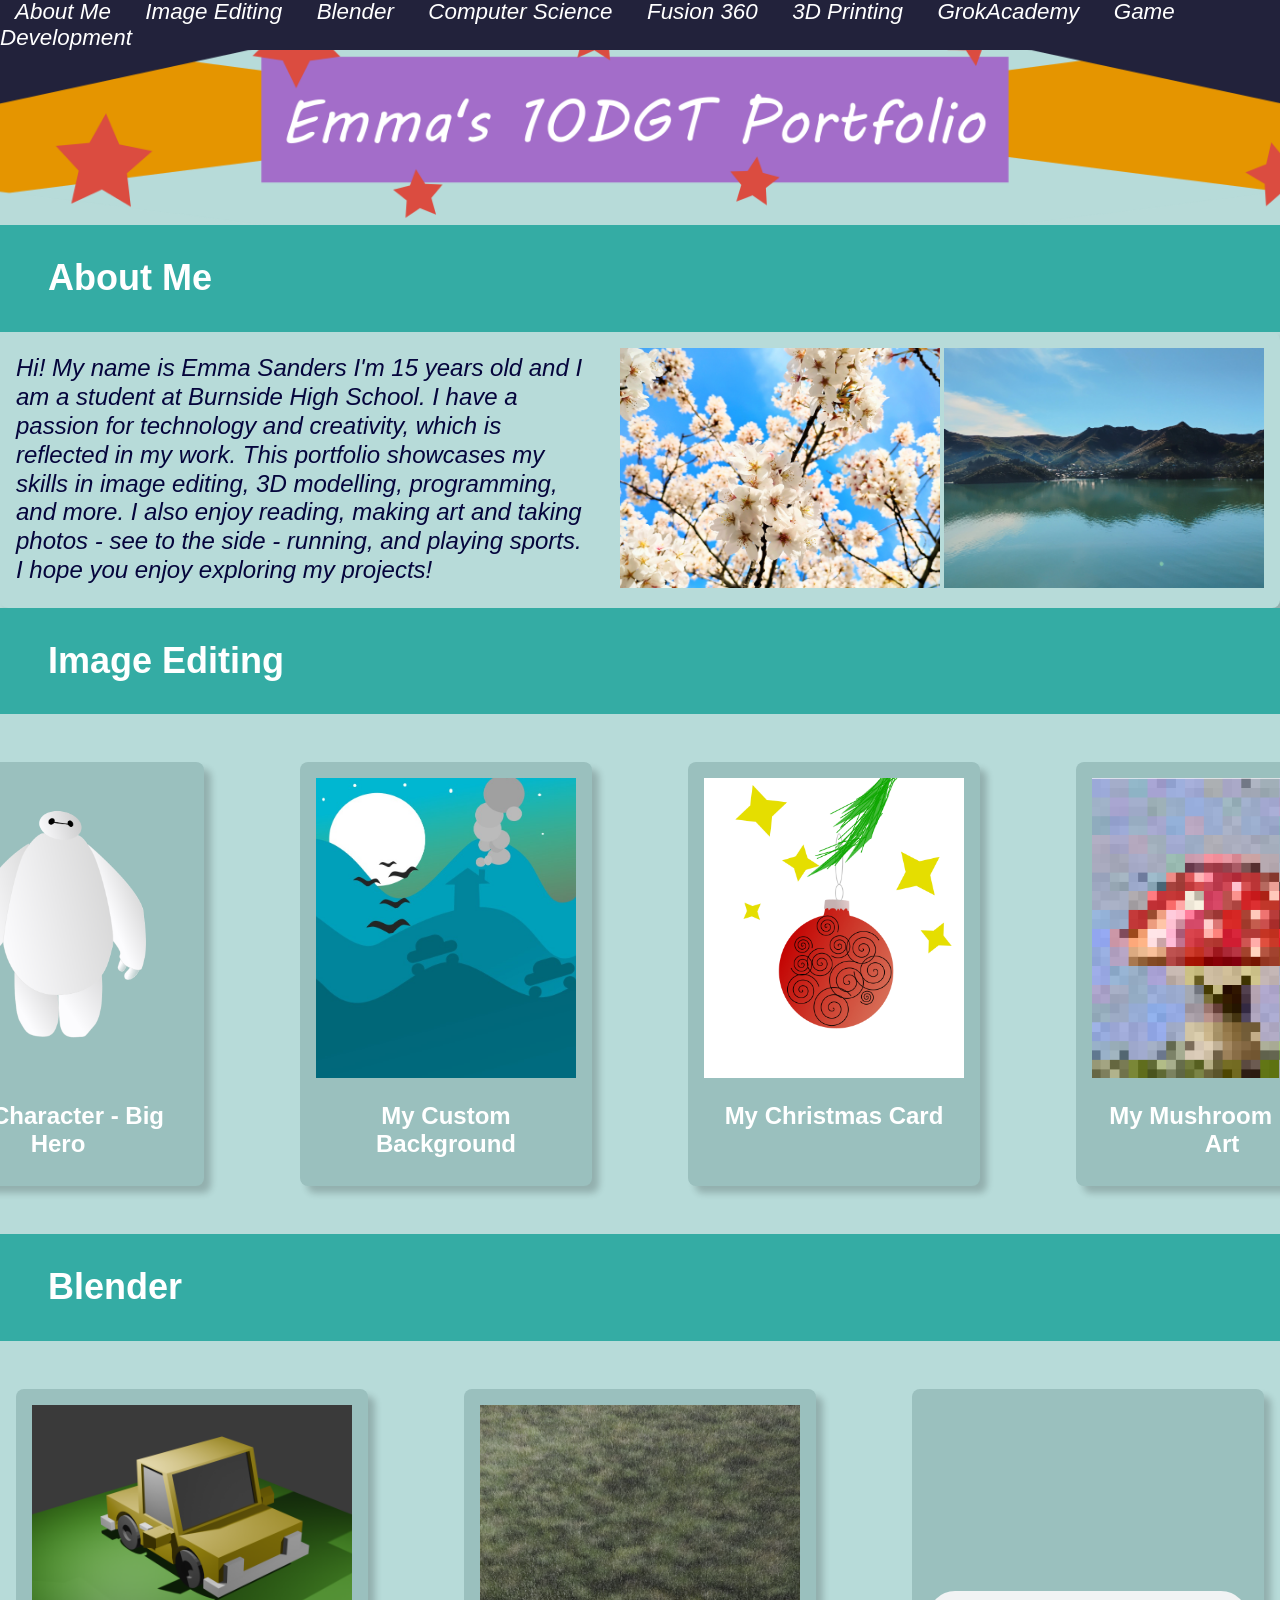
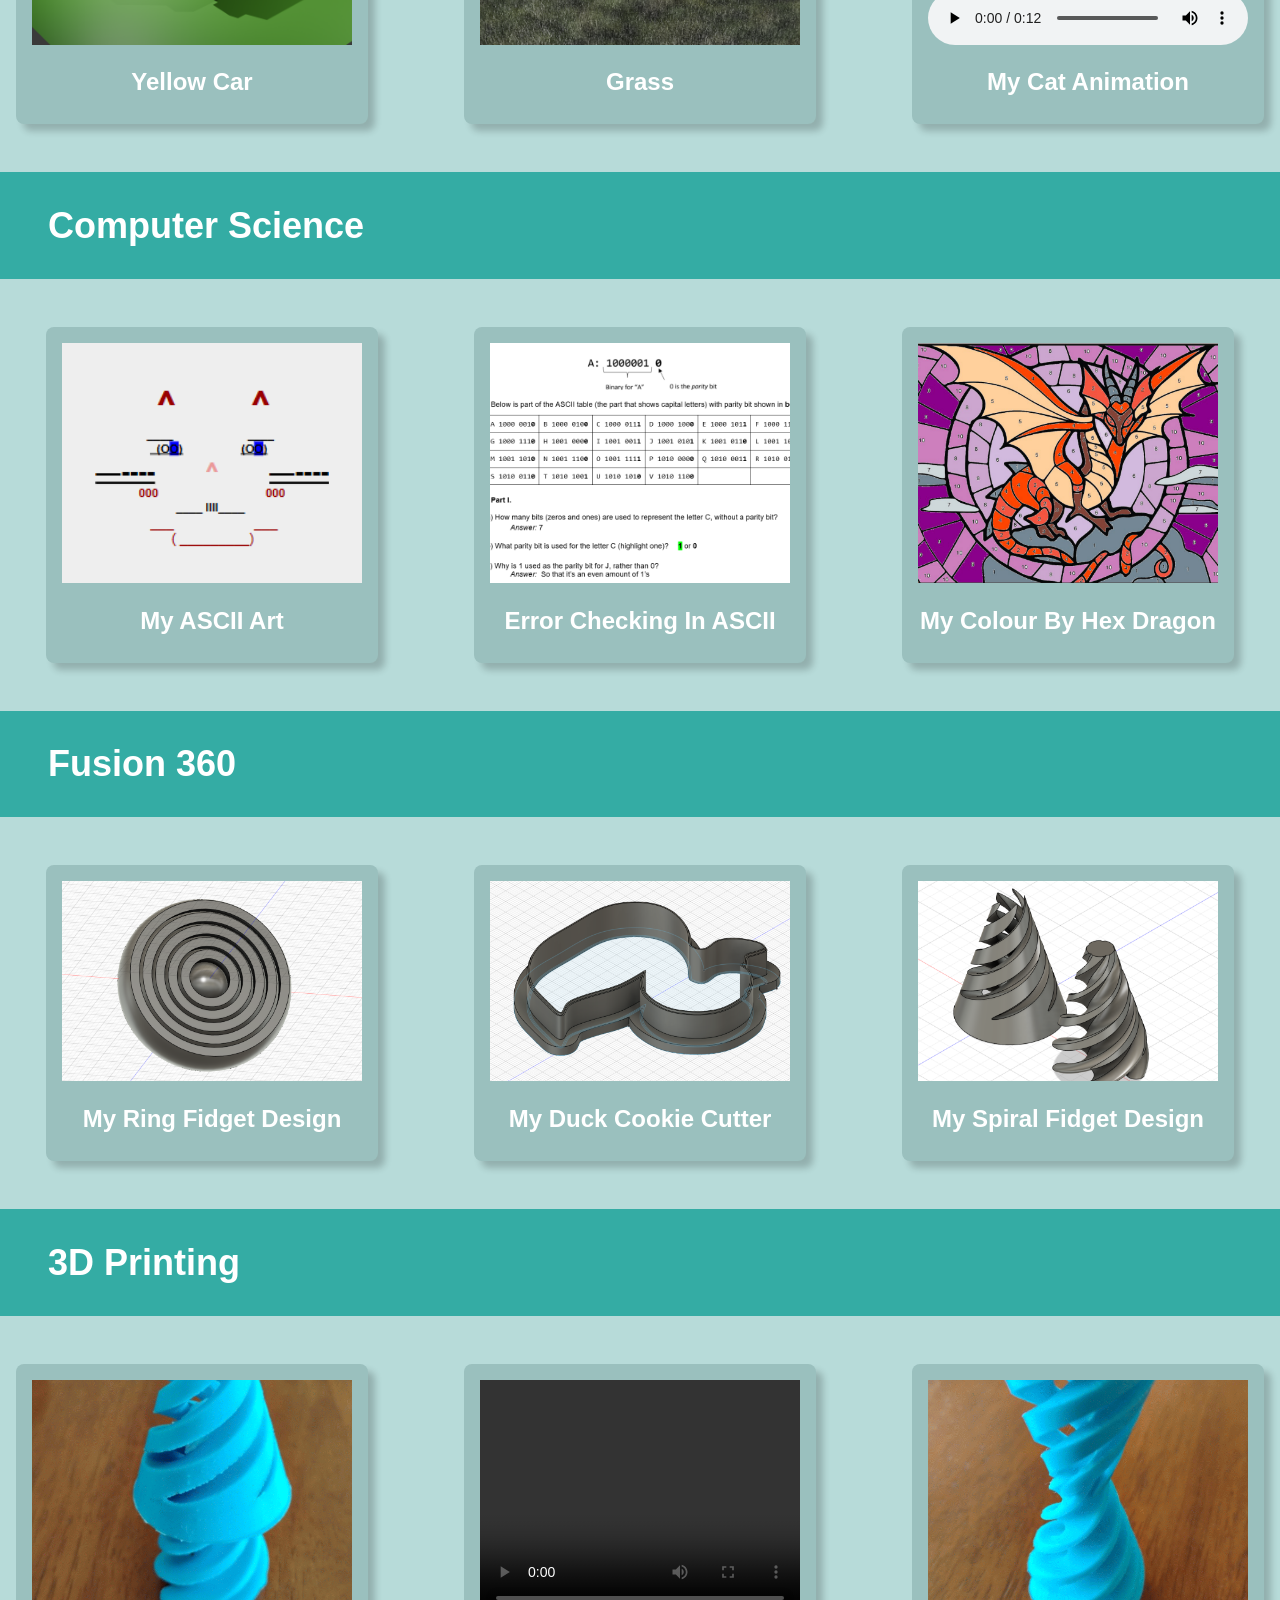
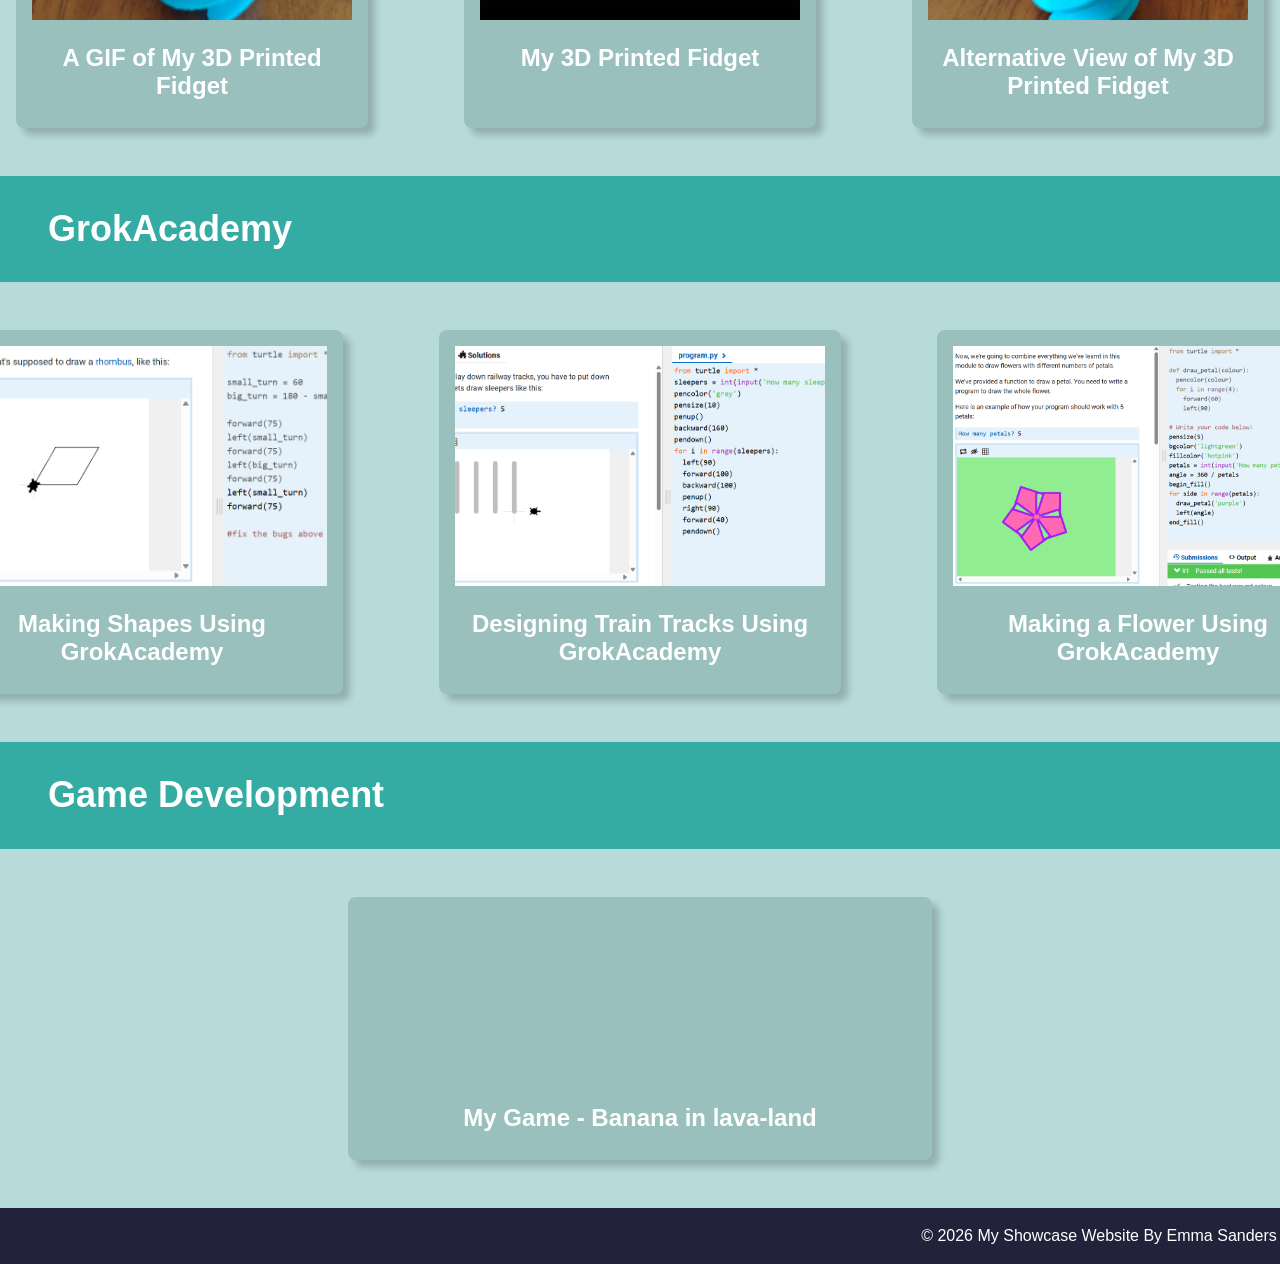
<file: index.html>
<!DOCTYPE html>
<html lang="en">

<head>
    <meta charset="UTF-8">
    <meta name="viewport" content="width=device-width, initial-scale=1.0">
    <link rel="stylesheet" href="style.css">
    <title>Emma's Portfolio</title>
</head>
<!-- This is the main body of the website- ALL your content goes AFTER the <body> tag and before the </body> tag -->
<body>
<!-- Fixed Heading-->
 <nav class="top-menu">
  <div class="menu-wrapper"> <!-- Used only if needed for CSS styling/alignment -->
    <a href="#about-me">About Me</a>
    <a href="#image-editing">Image Editing</a>
    <a href="#blender">Blender</a>
    <a href="#computer-science">Computer Science</a>
    <a href="#fusion360">Fusion 360</a>
    <a href="#3d-printing">3D Printing</a>
    <a href="#grokacademy">GrokAcademy</a>
    <a href="#game-development">Game Development</a>
  </div>
</nav>
    <!-- The Hero Section -------------------------------------------------------------------------------------- -->
    <section class="hero">
    </section>

<! -- The About Me Section -------------------------------------------------------------------------------------- -->
    <section class="about-me" id="about-me">
        <div class="topic-title">
            <h1>About Me</h1> </div>
                <div class="problem-images">
                    <p>Hi! My name is Emma Sanders I'm 15 years old and I am a student at Burnside High School. I have a passion for technology and creativity, which is reflected in my work. This portfolio showcases my skills in image editing, 3D modelling, programming, and more. I also enjoy reading, making art and taking photos - see to the side - running, and playing sports. I hope you enjoy exploring my projects!</p>
                        <div class="image-group">
                            <img src="images/Cherry Blossom Photo.jpg" alt="Pretty Cherry Blossoms" style="width: 320px; height: 240px; object-fit: cover;">
                            <img src="images/Pretty Photo From Quail Island.jpg" alt="View from Quail Island" style="width: 320px; height: 240px; object-fit: cover;">  
                        </div>
                </div>
            </section> 

<!-- Topic one ------------------------------------------------------------------------------------------------- -->
    <!-- The First Topic Section -->
    <section class="topic" id="image-editing">
        <!-- the topic title a big bar with text in it -->
        <div class="topic-title">
            <h1>Image Editing</h1>
        </div>

        <!-- now a three column grid of images -->
        <div class="topic-content">
            <!-- one "card" which includes an image with a text below it -->
            <div class="topic-card">
                <img src="images/Bighero6finished.png" alt="The robot from Big Hero 6!" style="width: 260px; height: 300px; object-fit: cover;">
                <h2 class="topic-card-text">My Character - Big Hero</h2>
            </div>
            <div class="topic-card">
                <img src="images/linedrawing.jpg" alt="The colourful background of hills!" style="width: 260px; height: 300px; object-fit: cover;">
                <h2 class="topic-card-text">My Custom Background</h2>
            </div>
            <div class="topic-card">
                <img src="images/Christmas card Buable.png" alt="Christmas Card Drawing" style="width: 260px; height: 300px; object-fit: cover;">
                <h2 class="topic-card-text">My Christmas Card</h2>
            </div>
             <div class="topic-card">
                <img src="images/Pixel Art of Mushroom.png" alt="Mushroom Pixel Art" style="width: 260px; height: 300px; object-fit: cover;">
                <h2 class="topic-card-text">My Mushroom Pixel Art</h2>
            </div>
        </div>
    </section>
<!-- End of topic one------------------------------------------------------------------------------------------ -->
<!-- The Second Topic Section -->
    <section class="topic" id="blender">
        <!-- the topic title a big bar with text in it -->
        <div class="topic-title">
            <h1>Blender</h1>
        </div>
        <!-- now a three column grid of images -->
        <div class="topic-content">
            <!-- one "card" which includes an image with a text below it -->
            <div class="topic-card">
                <img src="images/Yellow Car Blender Creation.png" alt="Yellow Car" style="width: 320px; height: 240px; object-fit: cover;">
                <h2 class="topic-card-text">Yellow Car</h2> 
            </div>
            <div class="topic-card">
                <img src="images/Grass with lights.png" alt="change this too!" style="width: 320px; height: 240px; object-fit: cover;">
                <h2 class="topic-card-text">Grass</h2>
            </div>
            <div class="topic-card">
                <video width="320" height="240" controls>
                    <source src="images/Cat Animation With Audio.mp4" type="video/mp4">
                </video>
                <h2 class="topic-card-text">My Cat Animation</h2>
            </div>
        </div>
    </section>

<!-- End of topic two------------------------------------------------------------------------------------------ -->
 <!-- Topic Three ------------------------------------------------------------------------------------------------- -->
    <!-- The Third Topic Section -->
    <section class="topic" id="computer-science" >
        <!-- the topic title a big bar with text in it -->
        <div class="topic-title">
            <h1>Computer Science</h1>
        </div>
        <!-- now a three column grid of images -->
        <div class="topic-content">
            <!-- one "card" which includes an image with a text below it -->
            <div class="topic-card">
                <img src="images/My ASCII Art.png" alt="Cat ASCII Art" style="width: 300px; height: 240px; object-fit: cover;">
                <h2 class="topic-card-text">My ASCII Art</h2>
            </div>
            <div class="topic-card">
                <img src="images/Error Checking In ASCII.png" alt="Error Checking Example of Worksheet In ASCII" style="width: 300px; height: 240px; object-fit: cover;">
                <h2 class="topic-card-text">Error Checking In ASCII</h2>
            </div>
            <div class="topic-card">
                <img src="images/Colour By Hex Dragon.png" alt="Colour By Hex Dragon" style="width: 300px; height: 240px; object-fit: cover;">
                <h2 class="topic-card-text">My Colour By Hex Dragon</h2>
            </div>
        </div>
    </section>
<!-- End of topic three------------------------------------------------------------------------------------------ -->
<!-- Start of Topic four -->
 <section class="topic" id="fusion360">
        <!-- the topic title a big bar with text in it -->
        <div class="topic-title">
            <h1>Fusion 360</h1>
        </div>
        <!-- now a three column grid of images -->
        <div class="topic-content">
            <!-- one "card" which includes an image with a text below it -->
            <div class="topic-card">
                <img src="images/Ring Fidget Made on Fusion.png" alt="Ring Fidget" style="width: 300px; height: 200px; object-fit: cover;">
                <h2 class="topic-card-text">My Ring Fidget Design</h2>
            </div>
            <div class="topic-card">
                <img src="images/Duck Cookie Cutter Made On Fusion.png" alt="Duck Cookie Cutter" style="width: 300px; height: 200px; object-fit: cover;">
                <h2 class="topic-card-text">My Duck Cookie Cutter</h2>
            </div>
            <div class="topic-card">
                <img src="images/Spiral Fidget Made on Fusion.png" alt="Spiral Fidget" style="width: 300px; height: 200px; object-fit: cover;">
                <h2 class="topic-card-text">My Spiral Fidget Design</h2>
            </div>
        </div>
    </section>
    <!-- End of topic four------------------------------------------------------------------------------------------ -->
   
<!-- The fifth Topic Section -->
    <section class="topic" id="3d-printing">
        <!-- the topic title a big bar with text in it -->
        <div class="topic-title">
            <h1>3D Printing</h1>
        </div>
        <!-- now a three column grid of images -->
        <div class="topic-content">
            <!-- one "card" which includes an image with a text below it -->
            <div class="topic-card">
                <img src="images/GIF of 3D Printed Fidget.gif" alt="A GIF of My 3D Printed Fidget" style="width: 320px; height: 240px; object-fit: cover;">
                <h2 class="topic-card-text">A GIF of My 3D Printed Fidget</h2>
            </div>
            <div class="topic-card">
               <video width="320" height="240" controls>
                    <source src="images/Video of 3D Printed Fidget.mp4" type="video/mp4">
                </video>
                <h2 class="topic-card-text">My 3D Printed Fidget</h2>
            </div>
            <div class="topic-card">
                <img src="images/3D Printed Fidget GIF (Other way it spins).gif" alt="A GIF of My 3D Printed Fidget (Alternative View)" style="width: 320px; height: 240px; object-fit: cover;">
                <h2 class="topic-card-text">Alternative View of My 3D Printed Fidget</h2>
            </div>
        </div>
    </section>

<!-- End of topic five------------------------------------------------------------------------------------------ -->
 <!-- The sixth Topic Section -->
    <section class="topic" id="grokacademy">
        <!-- the topic title a big bar with text in it -->
        <div class="topic-title">
            <h1>GrokAcademy</h1>
        </div>
        <!-- now a three column grid of images -->
        <div class="topic-content">
            <!-- one "card" which includes an image with a text below it -->
            <div class="topic-card">
                <img src="images/Making Shapes  using GrokAcademy.png" alt="Making Shapes using GrokAcademy" style="width: 370px; height: 240px; object-fit: cover;">
                <h2 class="topic-card-text">Making Shapes Using GrokAcademy</h2>
            </div>
            <div class="topic-card">
                <img src="images/Designing train tracks using GrokAcademy.png" alt="Using Grok to Design train tracks image" style="width: 370px; height: 240px; object-fit: cover;">
                <h2 class="topic-card-text">Designing Train Tracks Using GrokAcademy</h2>
            </div>
            <div class="topic-card">
                <img src="images/Making a flower using GrokAcademy.png" alt="Making a flower using GrokAcademy" style="width: 370px; height: 240px; object-fit: cover;">
                <h2 class="topic-card-text">Making a Flower Using GrokAcademy</h2>
            </div>
        </div>
    </section>
    
<!-- The seventh Topic Section -->
    <section class="topic" id="game-development">
        <!-- the topic title a big bar with text in it -->
        <div class="topic-title">
            <h1>Game Development</h1>
        </div>
        <!-- now a three column grid of images -->
        <div class="topic-content">
            <!-- one "card" which includes an image with a text below it -->
            <div class="topic-card">
                <iframe frameborder="0" src="https://itch.io/embed/4992111" width="552" height="167"><a href="https://the-person-who-made-this.itch.io/banana-in-lava-land">Banana in lava-land by the person who made this</a></iframe>
                <h2 class="topic-card-text">My Game - Banana in lava-land</h2>
            </div>
        </div>
    </section>

<!-- End of topic seven------------------------------------------------------------------------------------------ -->
 <!-- The sixth Topic Section -->

<!-- End of topic six------------------------------------------------------------------------------------------ -->
    <!-- A Simple Website Footer ------------------------------------------------------------------------------ -->
    <footer class="footer">
        <p>&copy; 2026 My Showcase Website By Emma Sanders</p>
    </footer>

<!-- The end of the whole page- no more content after this! -->
</body>
</html>
</file>
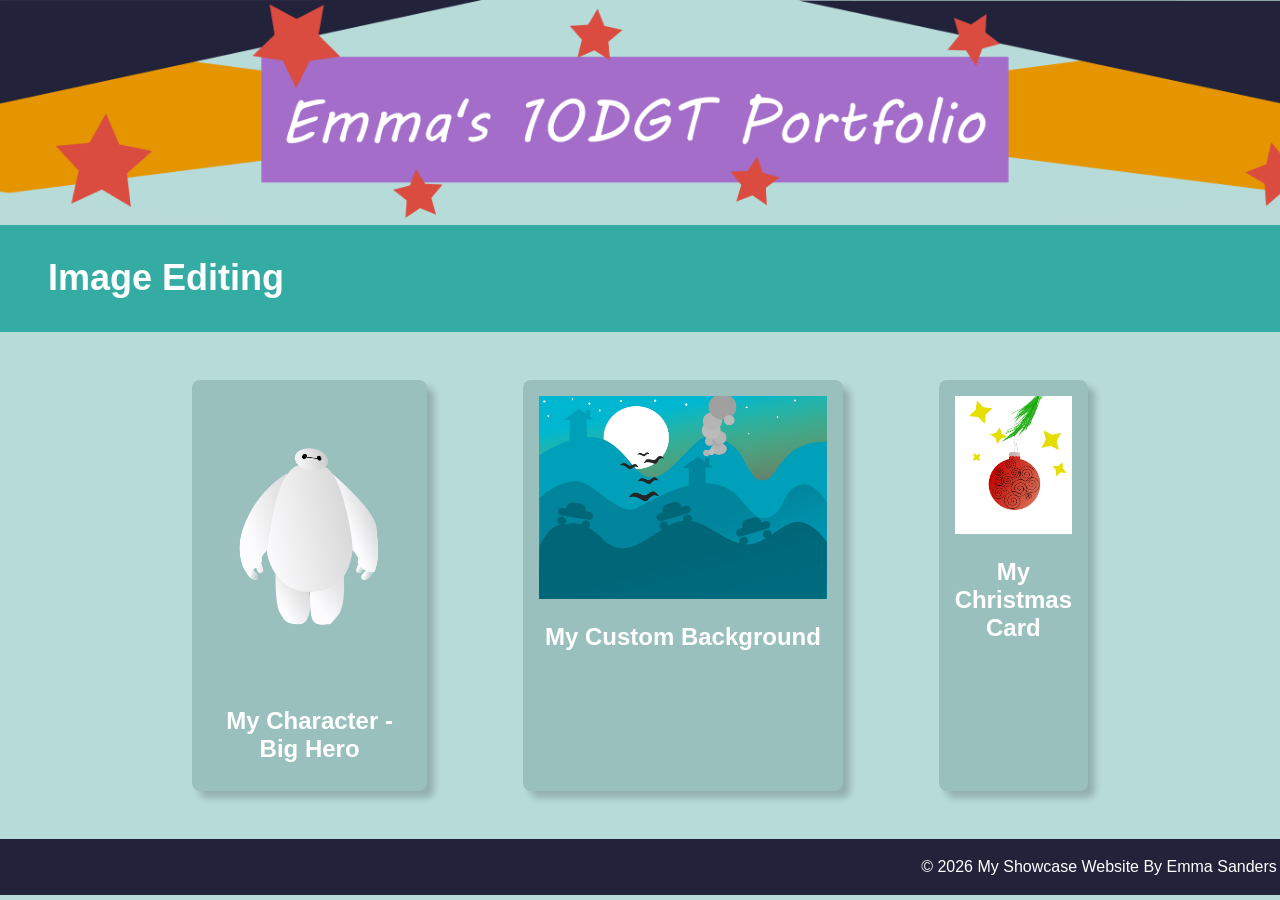
<file: Python Programming.html>
<!DOCTYPE html>
<html lang="en">

<head>
    <meta charset="UTF-8">
    <meta name="viewport" content="width=device-width, initial-scale=1.0">
    <link rel="stylesheet" href="style.css">
    <title>Emma's Portfolio</title>
</head>
<!-- This is the main body of the website- ALL your content goes AFTER the <body> tag and before the </body> tag -->
<body>

    <!-- The Hero Section -------------------------------------------------------------------------------------- -->
    <section class="hero">
    </section>

<!-- Topic one ------------------------------------------------------------------------------------------------- -->
    <!-- The First Topic Section -->
    <section class="topic">
        <!-- the topic title a big bar with text in it -->
        <div class="topic-title">
            <h1>Image Editing</h1>
        </div>
        <!-- now a three column grid of images -->
        <div class="topic-content">
            <!-- one "card" which includes an image with a text below it -->
            <div class="topic-card">
                <img src="images/Bighero6finished.png" alt="The robot from Big Hero 6!">
                <h2 class="topic-card-text">My Character - Big Hero</h2>
            </div>
            <div class="topic-card">
                <img src="images/linedrawing.jpg" alt="The colourful background of hills!">
                <h2 class="topic-card-text">My Custom Background</h2>
            </div>
            <div class="topic-card">
                <img src="images/Christmas card Buable.png" alt="Christmas Card Drawing">
                <h2 class="topic-card-text">My Christmas Card</h2>
            </div>
        </div>
    </section>
<!-- End of topic one------------------------------------------------------------------------------------------ -->

<!-- Copy and paste the section from above to make your next section -->



    <!-- A Simple Website Footer ------------------------------------------------------------------------------ -->
    <footer class="footer">
        <p>&copy; 2026 My Showcase Website By Emma Sanders</p>
    </footer>

<!-- The end of the whole page- no more content after this! -->
</body>
</html>
</file>
<file: style.css>
/* A simple css reset */
body,
html {
    margin: 0;
    padding: 0;
    height: 100%;
    /* The Font Family- Really important!! */
    font-family: Arial, sans-serif;
    box-sizing: border-box;
    background-color: rgb(183, 219, 217); 
}

/* reset for images to ensure they ar 100% of the parent container width */
img {
    width: 100%;
}
/* Styling for the top menu bar- fixed to the top of the page */
.top-menu {
    position: fixed;
    top: 0;
    width: 100%;
    height: 50px;
    background-color: rgb(34,34,59);
    color: white;
    display: flex;
    justify-content: center;
    align-items: center;
    z-index: 1000;
} 
.top-menu a {
    font-size: 1.4em;
    color: white; 
    text-decoration: none; /* Removes the underline from links */
    padding: 10px 15px;    /* Optional: Adds space around the links to make them easier to click */
    transition: opacity 0.2s ease; /* Makes the color fade smoothly */
    font-family: "Comic Sans MS", "Chalkboard SE", "Comic Neue", sans-serif;
    font-style: italic; /* This gives it that slanted, cursive-style look */
    font-weight: normal; 
}

.top-menu a:hover{
    opacity: 0.6;/* Makes the link slightly transparent on hover */ 
}

/* The hero section styling- use your OWN Hero Image URL here */
.hero {
    background-image: url('images/Heading Banner.png');
    height: 25vh;
    background-size: cover;
    background-position: center;
    display: flex;
    justify-content: center;
    align-items: center;
    color: white;
    text-align: center;
    position: relative;
}

/* BIG text styling for the hero section text */
.hero-text {
    font-size: 4em;
    font-weight: bold;
}

/* nice big font on a banner style background */
.topic-title{
    color: white;
    font-size: 1.5em;
    padding: 0.1em 2em;
    background-color: rgb(52, 172, 164);
}

/* Three column grid with a nice big gap */
.topic-content{
    display: grid;
    grid-template-columns: repeat(3, 1fr);
    gap: 6em;
    display: flex;
    justify-content: center; 
    /* bring the whole section in off the sides of the page */
    width: 70%;
    /* top margin of 3em and center right/left */
    margin: 3em auto;
}

/* Styling for the individual topic cards rounded edges background color and a drop shadow */
.topic-card{
    background-color: rgb(154, 192, 190);
    color: white;
    padding: 1em;
    border-radius: 0.5em;
    box-shadow: 7px 7px 7px rgba(0, 0, 0, 0.2);
}

/* Styling for the topic card titles */
/* Styling for the topic card titles */
.topic-card-text{
    font-size: 1.5em;
    margin-bottom: 0.5em;
    /* center align text */
    text-align: center;
}

.problem-images{
    background-color: rgb(183, 219, 217);
    color: rgb(5, 5, 60);
    padding: 1em;
    border-radius: 0.5em;
    box-shadow: 7px 7px 7px rgba(0, 0, 0, 0.2);
    display: flex;
    align-items: center;  /* Vertically centers the text alongside the image stack */
    gap: 2em;             /* Adds a comfortable gap between text and images */
}

/* Styling for the problem content */   
.problem-images p {
    font-size: 1.5em; /* Change this value to adjust the size */
    line-height: 1.2;   /* Keeps the spacing between lines comfortable to read */
    flex: 1.2;            /* Gives the text slightly more width than the images */
    margin: 0;
    font-family: "Comic Sans MS", "Chalkboard SE", "Comic Neue", sans-serif;
    font-style: italic; /* This gives it that slanted, cursive-style look */
    font-weight: normal; 
} 


/* Styling for a footer section to take a bit of spcae at the bottom of the page */
.footer{
    background-color: rgb(34,34,59);
    color: white;
    text-align: right;
    padding: 0.2em 0.2em;
}
</file>
